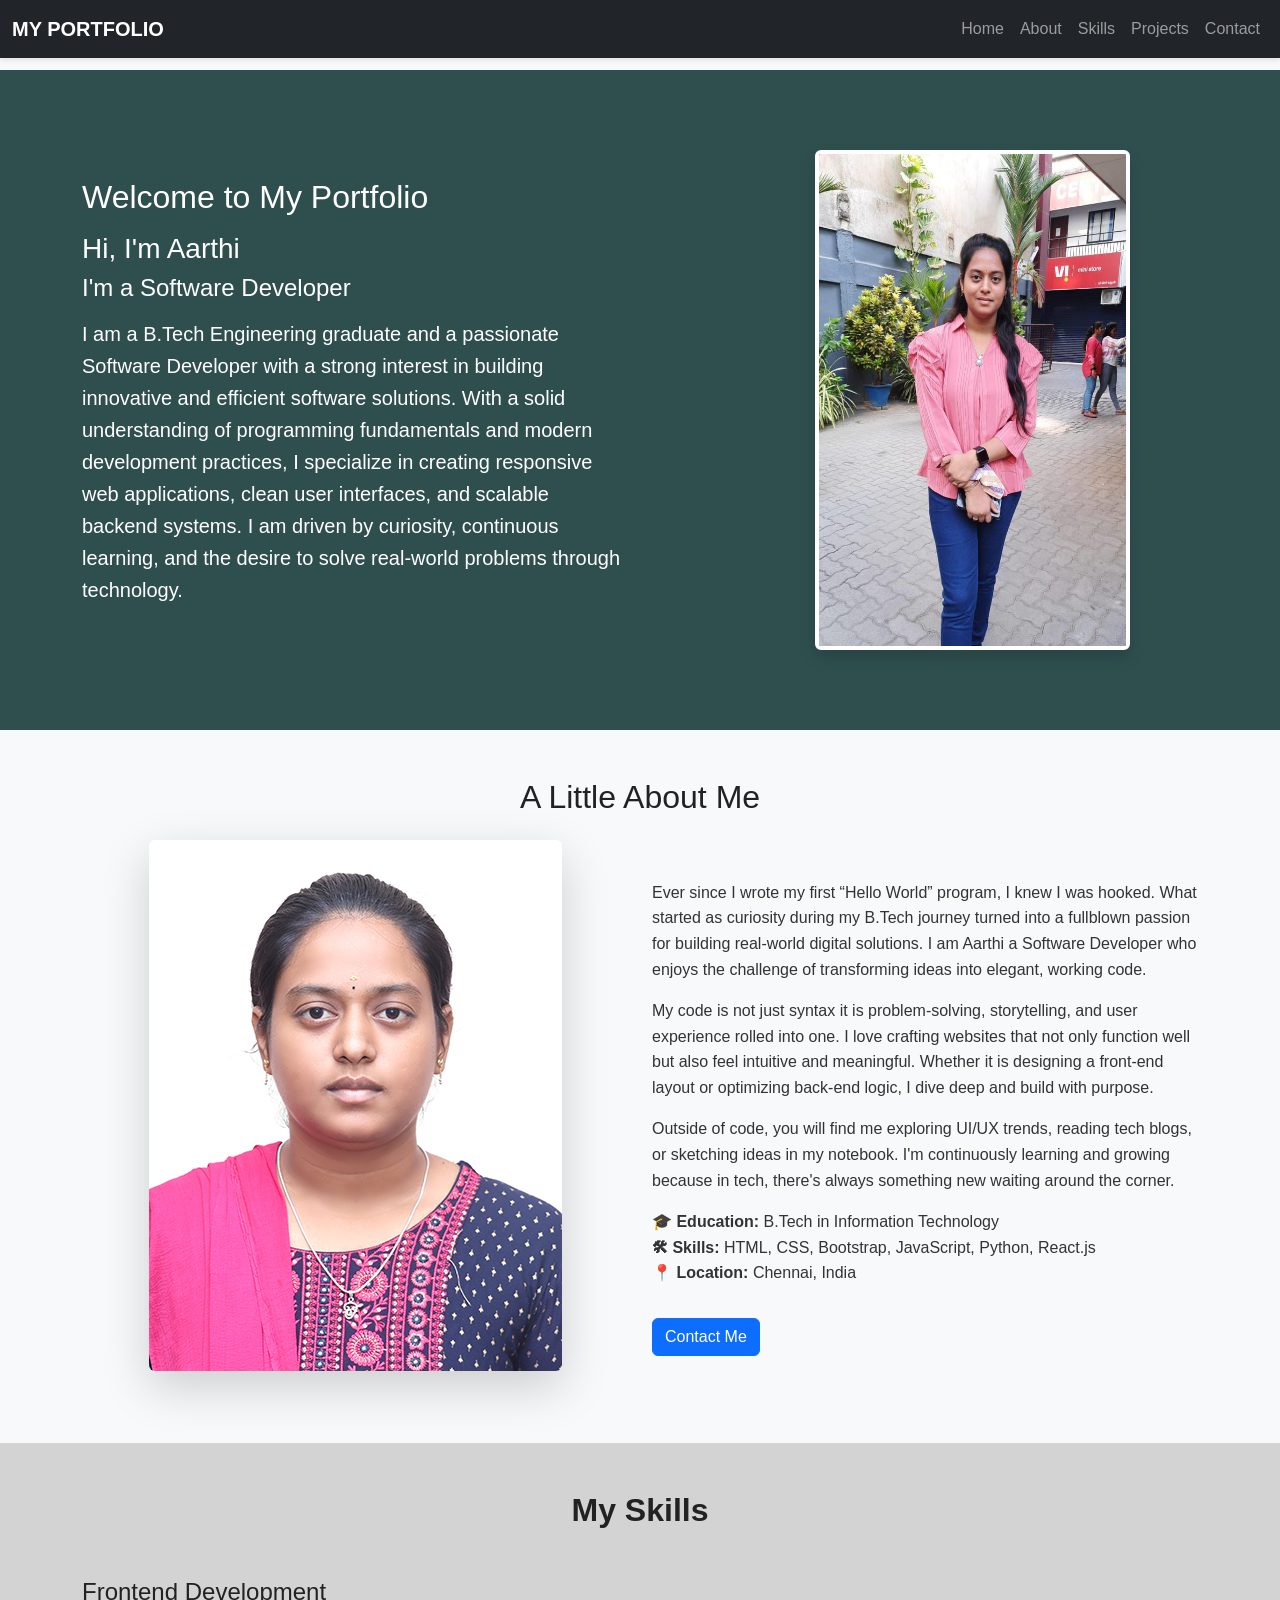
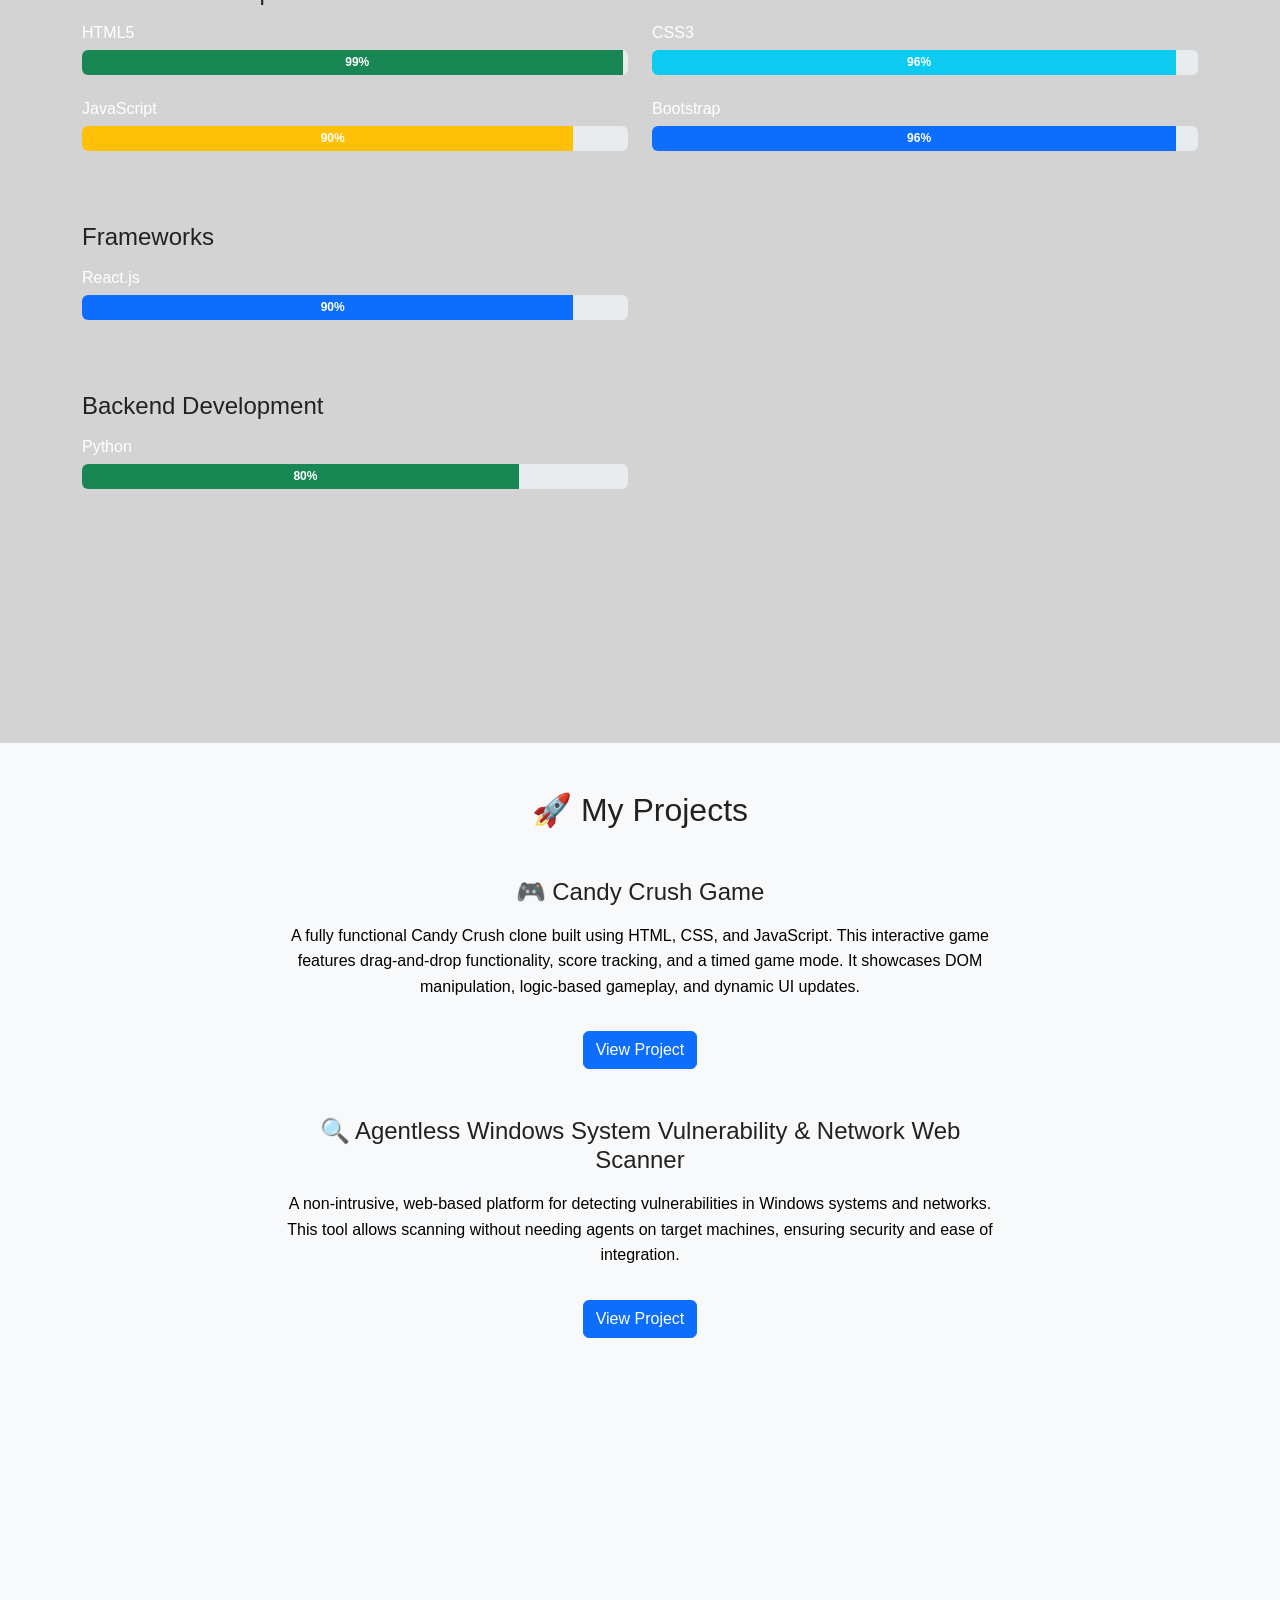
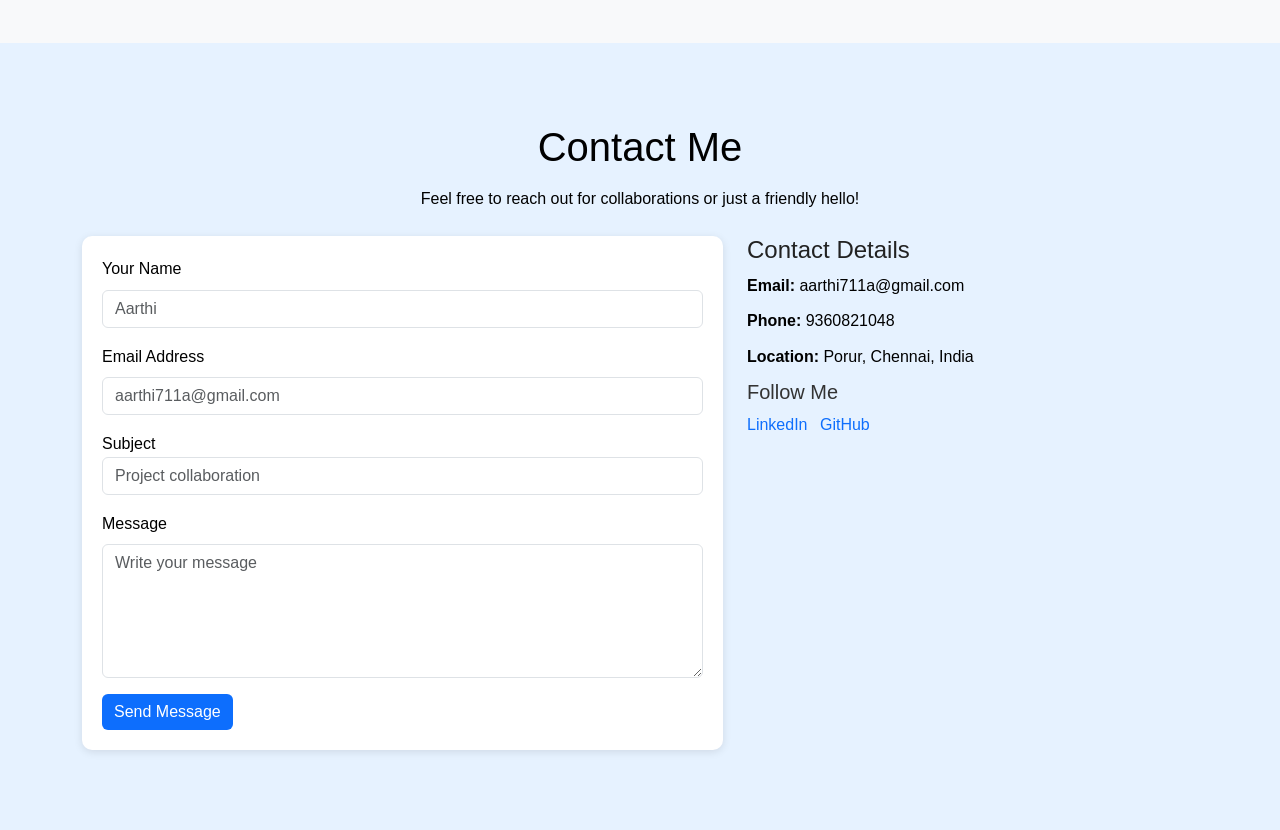
<file: kiki1.html>
<!DOCTYPE html>
<html lang="en">
<head>
  <title>MY PORTFOLIO</title>
  <meta charset="utf-8">
  <meta name="viewport" content="width=device-width, initial-scale=1">
  <link href="https://cdn.jsdelivr.net/npm/bootstrap@5.3.7/dist/css/bootstrap.min.css" rel="stylesheet">
  <link href="kiki.css" rel="stylesheet">
</head>
<body>

<nav class="navbar navbar-expand-sm navbar-dark bg-dark fixed-top">
  <div class="container-fluid">
    <a class="navbar-brand" href="#">MY PORTFOLIO</a>
    <button class="navbar-toggler" type="button" data-bs-toggle="collapse" data-bs-target="#mynavbar">
      <span class="navbar-toggler-icon"></span>
    </button>
    <div class="collapse navbar-collapse" id="mynavbar">
      <ul class="navbar-nav ms-auto">
        <li class="nav-item"><a class="nav-link" href="#home">Home</a></li>
        <li class="nav-item"><a class="nav-link" href="#about">About</a></li>
        <li class="nav-item"><a class="nav-link" href="#skills">Skills</a></li>
        <li class="nav-item"><a class="nav-link" href="#projects">Projects</a></li>
        <li class="nav-item"><a class="nav-link" href="#contact">Contact</a></li>
      </ul>
    </div>
  </div>
</nav>
  <!-- HOME SECTION -->
<section id="home" class="home-section text-white d-flex align-items-center">
  <div class="container">
    <div class="row align-items-center justify-content-between">
      
      <!-- Text Content -->
      <div class="col-md-6 mb-4 mb-md-0">
        <h2 class="mb-3">Welcome to My Portfolio</h2>
        <h3 class="mb-2">Hi, I'm Aarthi</h3>
        <h4 class="mb-3">I'm a Software  Developer</h4>
        <p class="lead">
  I am a B.Tech Engineering graduate and a passionate Software Developer with a strong interest in building innovative and efficient software solutions. With a solid understanding of programming fundamentals and modern development practices, I specialize in creating responsive web applications, clean user interfaces, and scalable backend systems. I am driven by curiosity, continuous learning, and the desire to solve real-world problems through technology.
</p>

      </div>

      <!-- Image Content -->
      <div class="col-md-5 text-center">
        <img src="aarthii.jpg" alt="Aarthi's Profile" class="img-fluid rounded shadow home-image">
      </div>

    </div>
  </div>
</section>

<!-- ABOUT SECTION -->
<section id="about" class="py-5 bg-light">
  <div class="container">
    <h2 class="text-center mb-4"> A Little About Me</h2>
    <div class="row align-items-center justify-content-center">
      
      <!-- Profile Image -->
      <div class="col-md-6 mb-4 text-center">
        <img src="001 (1).jpg" alt="Aarthi" class="img-fluid rounded shadow-lg" style="max-width: 100%; height: auto;">
      </div>

      <!-- About Text -->
      <div class="col-md-6">
        <p>
          Ever since I wrote my first “Hello World” program, I knew I was hooked. What started as curiosity during my B.Tech journey turned into a fullblown passion for building real-world digital solutions. I am Aarthi a Software Developer who enjoys the challenge of transforming ideas into elegant, working code.
        </p>
        <p>
          My code is not just syntax it is problem-solving, storytelling, and user experience rolled into one. I love crafting websites that not only function well but also feel intuitive and meaningful. Whether it is designing a front-end layout or optimizing back-end logic, I dive deep and build with purpose.
        </p>
        <p>
          Outside of code, you will find me exploring UI/UX trends, reading tech blogs, or sketching ideas in my notebook. I'm continuously learning and growing  because in tech, there's always something new waiting around the corner.
        </p>
        <ul class="list-unstyled">
          <li><strong>🎓 Education:</strong> B.Tech in Information Technology</li>
          <li><strong>🛠 Skills:</strong> HTML, CSS, Bootstrap, JavaScript, Python, React.js</li>
          <li><strong>📍 Location:</strong> Chennai, India</li>
        </ul>
        <a href="#contact" class="btn btn-primary mt-3">Contact Me</a>
      </div>
      </div>

    </div>
  </div>
</section>

<!-- SKILLS SECTION -->
<section class="py-5 text-white" id="skills" style="min-height: 100vh; background-color:lightgray">
  <div class="container">
    <h2 class="text-center mb-5">My Skills</h2>

    <!-- Frontend Skills -->
    <h4 class="mb-3">Frontend Development</h4>
    <div class="row">
      <div class="col-md-6 mb-4">
        <h6>HTML5</h6>
        <div class="progress">
          <div class="progress-bar bg-success" style="width: 99%">99%</div>
        </div>
      </div>
      <div class="col-md-6 mb-4">
        <h6>CSS3</h6>
        <div class="progress">
          <div class="progress-bar bg-info" style="width: 96%">96%</div>
        </div>
      </div>
      <div class="col-md-6 mb-4">
        <h6>JavaScript</h6>
        <div class="progress">
          <div class="progress-bar bg-warning" style="width: 90%">90%</div>
        </div>
      </div>
      <div class="col-md-6 mb-4">
        <h6>Bootstrap</h6>
        <div class="progress">
          <div class="progress-bar bg-primary" style="width: 96%">96%</div>
        </div>
      </div>
    </div>

    <!-- Frameworks -->
    <h4 class="mt-5 mb-3">Frameworks</h4>
    <div class="row">
      <div class="col-md-6 mb-4">
        <h6>React.js</h6>
        <div class="progress">
          <div class="progress-bar bg-primary" style="width: 90%">90%</div>
        </div>
      </div>
    </div>

    <!-- Backend Skills -->
    <h4 class="mt-5 mb-3">Backend Development</h4>
    <div class="row">
      <div class="col-md-6 mb-4">
        <h6>Python</h6>
        <div class="progress">
          <div class="progress-bar bg-success" style="width: 80%">80%</div>
        </div>
      </div>
    </div>

  </div>
</section>

    

<!-- PROJECT SECTION -->
<!-- PROJECT SECTION -->
<section id="projects" class="py-5" style="min-height: 100vh; background-color: #f8f9fa; color: black;">
  <div class="container">
    <h2 class="text-center mb-5">🚀 My Projects</h2>

    <!-- Candy Crush Project -->
    <div class="row justify-content-center mb-5">
      <div class="col-md-8 text-center">
        <h4 class="mb-3">🎮 Candy Crush Game</h4>
        <p>
          A fully functional Candy Crush clone built using HTML, CSS, and JavaScript. This interactive game features drag-and-drop functionality, score tracking, and a timed game mode. It showcases DOM manipulation, logic-based gameplay, and dynamic UI updates.
        </p>
        <a href="https://github.com/AarthiArikrishnan/Candy_Crush_Game" target="_blank" class="btn btn-primary mt-3">
          View Project
        </a>
      </div>
    </div>

    <!-- Vulnerability Scanner Project -->
    <div class="row justify-content-center">
      <div class="col-md-8 text-center">
        <h4 class="mb-3">🔍 Agentless Windows System Vulnerability & Network Web Scanner</h4>
        <p>
          A non-intrusive, web-based platform for detecting vulnerabilities in Windows systems and networks. This tool allows scanning without needing agents on target machines, ensuring security and ease of integration.
        </p>
        <a href="#" target="_blank" class="btn btn-primary mt-3">
          View Project
        </a>
      </div>
    </div>

  </div>
</section>



<!-- CONTACT SECTION -->
<section id="contact" class="contact-section">
  <div class="container">
    <div class="contact-header text-center mb-4">
      <h1>Contact Me</h1>
      <p>Feel free to reach out for collaborations or just a friendly hello!</p>
    </div>
    <div class="row">
      <div class="col-md-7">
        <form>
          <div class="mb-3">
            <label for="name" class="form-label">Your Name</label>
            <input type="text" class="form-control" id="name" placeholder="Aarthi">
          </div>
          <div class="mb-3">
            <label for="email" class="form-label">Email Address</label>
            <input type="email" class="form-control" id="email" placeholder="aarthi711a@gmail.com">
          </div>
          <div class="mb-3">
            <label for="subject">Subject</label>
            <input type="text" class="form-control" id="subject" placeholder="Project collaboration">
          </div>
          <div class="mb-3">
            <label for="message" class="form-label">Message</label>
            <textarea class="form-control" id="message" rows="5" placeholder="Write your message"></textarea>
          </div>
          <button type="submit" class="btn btn-custom">Send Message</button>
        </form>
      </div>
      <div class="col-md-5">
        <h4>Contact Details</h4>
        <p><strong>Email:</strong> aarthi711a@gmail.com</p>
        <p><strong>Phone:</strong> 9360821048</p>
        <p><strong>Location:</strong> Porur, Chennai, India</p>
        <h5>Follow Me</h5>
        <a href="https://www.linkedin.com/in/aarthi-a-arikrishnan2003" class="me-2">LinkedIn</a>
        <a href="https://github.com/AarthiArikrishnan" class="me-2">GitHub</a>
      </div>
    </div>
  </div>
</section>


<script src="https://cdn.jsdelivr.net/npm/bootstrap@5.3.7/dist/js/bootstrap.bundle.min.js"></script>
</body>
</html>
</file>
<file: kiki.css>
/* General styles */
body {
  font-family: 'Segoe UI', Tahoma, Geneva, Verdana, sans-serif;
  color: #333;
  background-color: #f8f9fa;
  padding-top: 70px; /* for fixed navbar */
  line-height: 1.6;
}

h1, h2, h3, h4 {
  color: #222;
}

a {
  text-decoration: none;
  color: #0d6efd;
}
a:hover {
  color: #0056b3;
}

body, html {
  overflow-x: hidden;
}

/* Navbar */
.navbar {
  box-shadow: 0 2px 5px rgba(0,0,0,0.1);
}
.navbar-brand {
  font-weight: bold;
}

/* Add this to your existing CSS file */
.home-section {
  padding: 80px 0;
  background-color:darkslategray; /* Dark background for better contrast */
}

.home-section h2,
.home-section h3,
.home-section h4,
.home-section p {
  color: #ffffff;
}

.home-image {
  width: 70%;
  height: 500px;
  border: 4px solid #ffffff;
  border-radius: 15px;
  box-shadow: 0 4px 20px rgba(0, 0, 0, 0.4);
}

/* Responsive adjustments */
@media (max-width: 768px) {
  .home-section {
    text-align: center;
  }

  .home-image {
    margin-top: 20px;
    max-width: 70%;
  }
}

/* ABOUT SECTION STYLING */
.about-section {
  background-color: lightblue;
  padding: 80px 0;
  min-height: 100vh;
  display: flex;
  align-items: center;
}

.about-img {
  width: 2500px;
  height: 250px;
  object-fit: cover;
  border-radius: 50%; /* box shape with soft corners */
  border: 4px solid #fff;
}

/* Skills Section */
.containers{
    background-color:darkgray;
}
#skills h2 {
  font-weight: bold;
  
}
.progress {
  height: 25px;
  background-color: #e9ecef;
}
.progress-bar {
  font-weight: bold;
  padding-left: 10px;
}


/* Contact Section */
.contact-section {
  background-color: #e6f2ff; /* Light blue background */
  padding: 60px 0;
}

.contact-section h1, 
.contact-section p, 
.contact-section label {
  color: #000; /* Optional: Set text color */
}


#containersection {
  background-color: lightseagreen;
}
#contact {
  padding: 80px 0;
}
#contact h1 {
  margin-bottom: 15px;
}
#contact p {
  margin-bottom: 10px;
}
#contact form {
  background: #fff;
  padding: 20px;
  border-radius: 10px;
  box-shadow: 0 2px 8px rgba(0,0,0,0.1);
}
.btn-custom {
  background-color: #0d6efd;
  color: white;
  border: none;
}
.btn-custom:hover {
  background-color: #0056b3;
}

/* Footer Contact Info */
footer {
  padding: 20px 0;
  text-align: center;
  background-color: #343a40;
  color: white;
}

/* Responsive Adjustments */
@media (max-width: 768px) {
  #home {
    padding: 60px 0;
  }

  .demoimg {
    width: 150px;
  }
}
</file>
